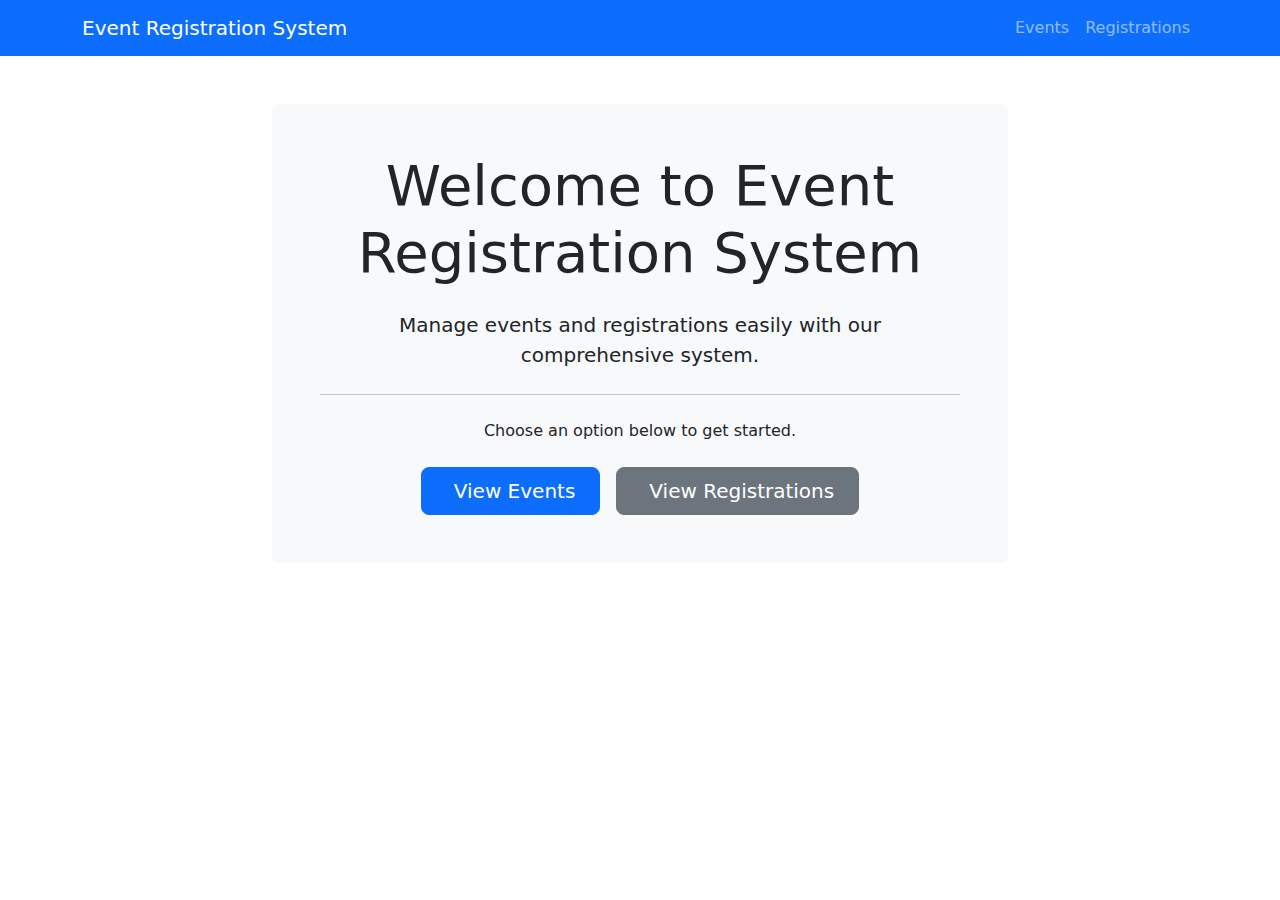
<file: event-registration-system/target/classes/templates/index.html>
<!DOCTYPE html>
<html xmlns:th="http://www.thymeleaf.org">
<head>
    <meta charset="UTF-8">
    <title>Event Registration System</title>
    <link href="https://cdn.jsdelivr.net/npm/bootstrap@5.1.3/dist/css/bootstrap.min.css" rel="stylesheet">
    <link th:href="@{/css/style.css}" rel="stylesheet">
</head>
<body>
    <nav class="navbar navbar-expand-lg navbar-dark bg-primary">
        <div class="container">
            <a class="navbar-brand" th:href="@{/}">Event Registration System</a>
            <button class="navbar-toggler" type="button" data-bs-toggle="collapse" data-bs-target="#navbarNav" aria-controls="navbarNav" aria-expanded="false" aria-label="Toggle navigation">
                <span class="navbar-toggler-icon"></span>
            </button>
            <div class="collapse navbar-collapse" id="navbarNav">
                <ul class="navbar-nav ms-auto">
                    <li class="nav-item">
                        <a class="nav-link" th:href="@{/events}">Events</a>
                    </li>
                    <li class="nav-item">
                        <a class="nav-link" th:href="@{/registrations}">Registrations</a>
                    </li>
                </ul>
            </div>
        </div>
    </nav>

    <div class="container mt-5">
        <div class="row justify-content-center">
            <div class="col-lg-8">
                <div class="text-center bg-light p-5 rounded">
                    <h1 class="display-4 mb-4">Welcome to Event Registration System</h1>
                    <p class="lead mb-4">Manage events and registrations easily with our comprehensive system.</p>
                    <hr class="my-4">
                    <p class="mb-4">Choose an option below to get started.</p>
                    <div class="d-grid gap-3 d-md-flex justify-content-md-center">
                        <a class="btn btn-primary btn-lg px-4" th:href="@{/events}" role="button">
                            <i class="fas fa-calendar-alt me-2"></i>View Events
                        </a>
                        <a class="btn btn-secondary btn-lg px-4" th:href="@{/registrations}" role="button">
                            <i class="fas fa-users me-2"></i>View Registrations
                        </a>
                    </div>
                </div>
            </div>
        </div>
    </div>

    <script src="https://cdn.jsdelivr.net/npm/bootstrap@5.1.3/dist/js/bootstrap.bundle.min.js"></script>
    <script th:src="@{/js/script.js}"></script>
</body>
</html>
</file>
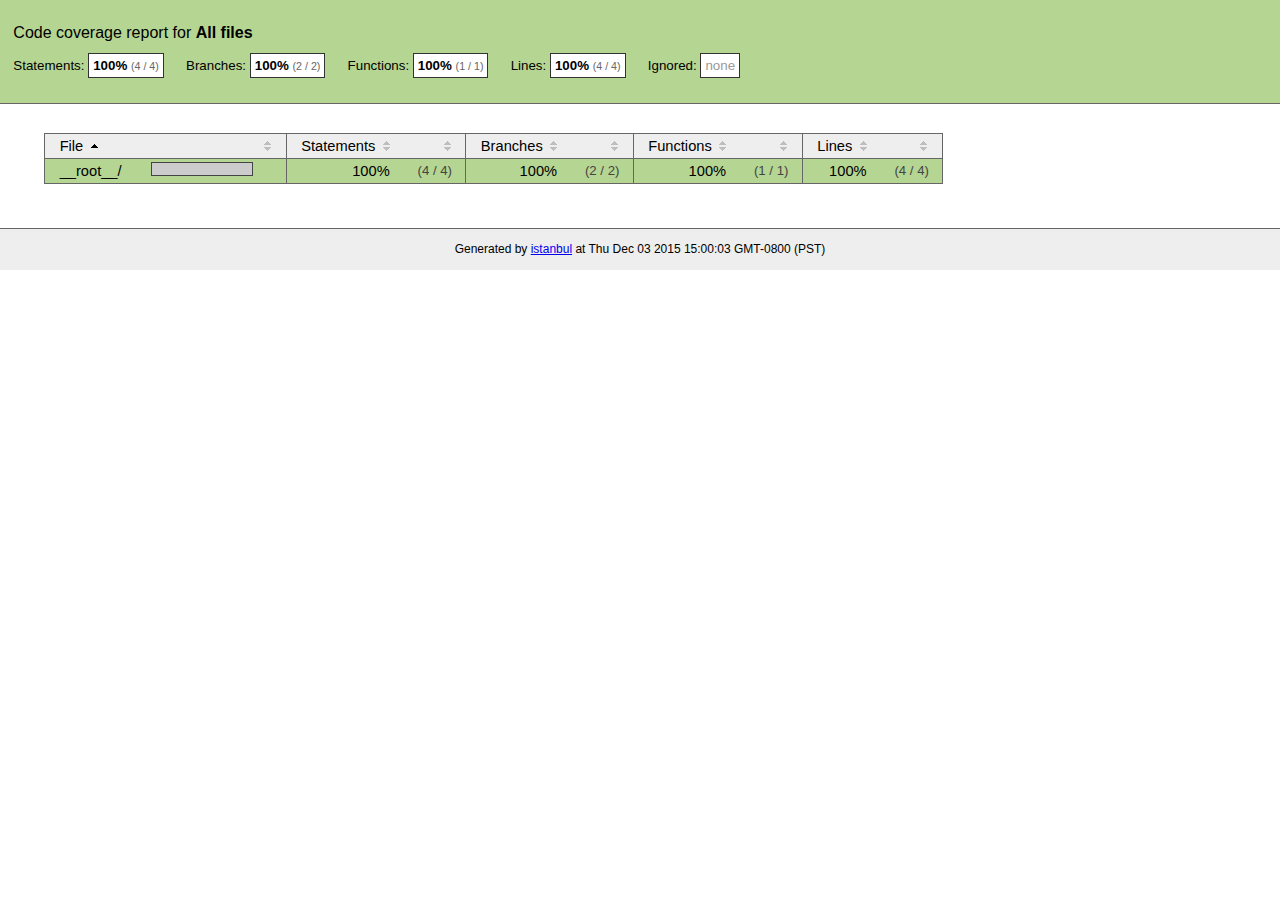
<file: .metadata/.plugins/org.eclipse.wildwebdeveloper.embedder.node/node-v16.14.2-win-x64/node_modules/npm/node_modules/unique-filename/coverage/index.html>
<!doctype html>
<html lang="en">
<head>
    <title>Code coverage report for All files</title>
    <meta charset="utf-8">
    <link rel="stylesheet" href="prettify.css">
    <link rel="stylesheet" href="base.css">
    <style type='text/css'>
        div.coverage-summary .sorter {
            background-image: url(sort-arrow-sprite.png);
        }
    </style>
</head>
<body>
<div class="header high">
    <h1>Code coverage report for <span class="entity">All files</span></h1>
    <h2>
        Statements: <span class="metric">100% <small>(4 / 4)</small></span> &nbsp;&nbsp;&nbsp;&nbsp;
        Branches: <span class="metric">100% <small>(2 / 2)</small></span> &nbsp;&nbsp;&nbsp;&nbsp;
        Functions: <span class="metric">100% <small>(1 / 1)</small></span> &nbsp;&nbsp;&nbsp;&nbsp;
        Lines: <span class="metric">100% <small>(4 / 4)</small></span> &nbsp;&nbsp;&nbsp;&nbsp;
        Ignored: <span class="metric"><span class="ignore-none">none</span></span> &nbsp;&nbsp;&nbsp;&nbsp;
    </h2>
    <div class="path"></div>
</div>
<div class="body">
<div class="coverage-summary">
<table>
<thead>
<tr>
   <th data-col="file" data-fmt="html" data-html="true" class="file">File</th>
   <th data-col="pic" data-type="number" data-fmt="html" data-html="true" class="pic"></th>
   <th data-col="statements" data-type="number" data-fmt="pct" class="pct">Statements</th>
   <th data-col="statements_raw" data-type="number" data-fmt="html" class="abs"></th>
   <th data-col="branches" data-type="number" data-fmt="pct" class="pct">Branches</th>
   <th data-col="branches_raw" data-type="number" data-fmt="html" class="abs"></th>
   <th data-col="functions" data-type="number" data-fmt="pct" class="pct">Functions</th>
   <th data-col="functions_raw" data-type="number" data-fmt="html" class="abs"></th>
   <th data-col="lines" data-type="number" data-fmt="pct" class="pct">Lines</th>
   <th data-col="lines_raw" data-type="number" data-fmt="html" class="abs"></th>
</tr>
</thead>
<tbody><tr>
	<td class="file high" data-value="__root__/"><a href="__root__/index.html">__root__/</a></td>
	<td data-value="100" class="pic high"><span class="cover-fill cover-full" style="width: 100px;"></span><span class="cover-empty" style="width:0px;"></span></td>
	<td data-value="100" class="pct high">100%</td>
	<td data-value="4" class="abs high">(4&nbsp;/&nbsp;4)</td>
	<td data-value="100" class="pct high">100%</td>
	<td data-value="2" class="abs high">(2&nbsp;/&nbsp;2)</td>
	<td data-value="100" class="pct high">100%</td>
	<td data-value="1" class="abs high">(1&nbsp;/&nbsp;1)</td>
	<td data-value="100" class="pct high">100%</td>
	<td data-value="4" class="abs high">(4&nbsp;/&nbsp;4)</td>
	</tr>

</tbody>
</table>
</div>
</div>
<div class="footer">
    <div class="meta">Generated by <a href="http://istanbul-js.org/" target="_blank">istanbul</a> at Thu Dec 03 2015 15:00:03 GMT-0800 (PST)</div>
</div>
<script src="prettify.js"></script>
<script>
window.onload = function () {
        if (typeof prettyPrint === 'function') {
            prettyPrint();
        }
};
</script>
<script src="sorter.js"></script>
</body>
</html>
</file>
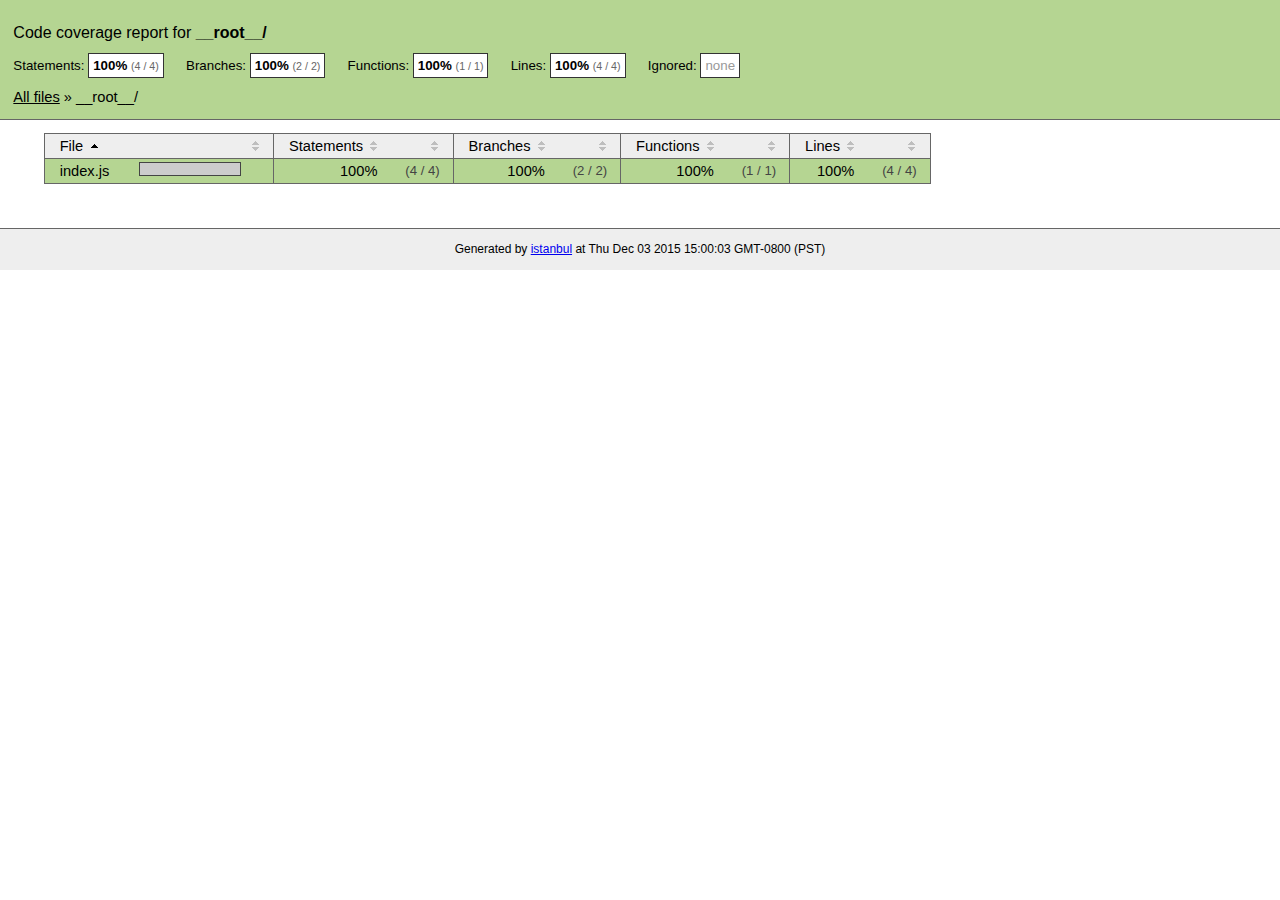
<file: .metadata/.plugins/org.eclipse.wildwebdeveloper.embedder.node/node-v16.14.2-win-x64/node_modules/npm/node_modules/unique-filename/coverage/__root__/index.html>
<!doctype html>
<html lang="en">
<head>
    <title>Code coverage report for __root__/</title>
    <meta charset="utf-8">
    <link rel="stylesheet" href="../prettify.css">
    <link rel="stylesheet" href="../base.css">
    <style type='text/css'>
        div.coverage-summary .sorter {
            background-image: url(../sort-arrow-sprite.png);
        }
    </style>
</head>
<body>
<div class="header high">
    <h1>Code coverage report for <span class="entity">__root__/</span></h1>
    <h2>
        Statements: <span class="metric">100% <small>(4 / 4)</small></span> &nbsp;&nbsp;&nbsp;&nbsp;
        Branches: <span class="metric">100% <small>(2 / 2)</small></span> &nbsp;&nbsp;&nbsp;&nbsp;
        Functions: <span class="metric">100% <small>(1 / 1)</small></span> &nbsp;&nbsp;&nbsp;&nbsp;
        Lines: <span class="metric">100% <small>(4 / 4)</small></span> &nbsp;&nbsp;&nbsp;&nbsp;
        Ignored: <span class="metric"><span class="ignore-none">none</span></span> &nbsp;&nbsp;&nbsp;&nbsp;
    </h2>
    <div class="path"><a href="../index.html">All files</a> &#187; __root__/</div>
</div>
<div class="body">
<div class="coverage-summary">
<table>
<thead>
<tr>
   <th data-col="file" data-fmt="html" data-html="true" class="file">File</th>
   <th data-col="pic" data-type="number" data-fmt="html" data-html="true" class="pic"></th>
   <th data-col="statements" data-type="number" data-fmt="pct" class="pct">Statements</th>
   <th data-col="statements_raw" data-type="number" data-fmt="html" class="abs"></th>
   <th data-col="branches" data-type="number" data-fmt="pct" class="pct">Branches</th>
   <th data-col="branches_raw" data-type="number" data-fmt="html" class="abs"></th>
   <th data-col="functions" data-type="number" data-fmt="pct" class="pct">Functions</th>
   <th data-col="functions_raw" data-type="number" data-fmt="html" class="abs"></th>
   <th data-col="lines" data-type="number" data-fmt="pct" class="pct">Lines</th>
   <th data-col="lines_raw" data-type="number" data-fmt="html" class="abs"></th>
</tr>
</thead>
<tbody><tr>
	<td class="file high" data-value="index.js"><a href="index.js.html">index.js</a></td>
	<td data-value="100" class="pic high"><span class="cover-fill cover-full" style="width: 100px;"></span><span class="cover-empty" style="width:0px;"></span></td>
	<td data-value="100" class="pct high">100%</td>
	<td data-value="4" class="abs high">(4&nbsp;/&nbsp;4)</td>
	<td data-value="100" class="pct high">100%</td>
	<td data-value="2" class="abs high">(2&nbsp;/&nbsp;2)</td>
	<td data-value="100" class="pct high">100%</td>
	<td data-value="1" class="abs high">(1&nbsp;/&nbsp;1)</td>
	<td data-value="100" class="pct high">100%</td>
	<td data-value="4" class="abs high">(4&nbsp;/&nbsp;4)</td>
	</tr>

</tbody>
</table>
</div>
</div>
<div class="footer">
    <div class="meta">Generated by <a href="http://istanbul-js.org/" target="_blank">istanbul</a> at Thu Dec 03 2015 15:00:03 GMT-0800 (PST)</div>
</div>
<script src="../prettify.js"></script>
<script>
window.onload = function () {
        if (typeof prettyPrint === 'function') {
            prettyPrint();
        }
};
</script>
<script src="../sorter.js"></script>
</body>
</html>
</file>
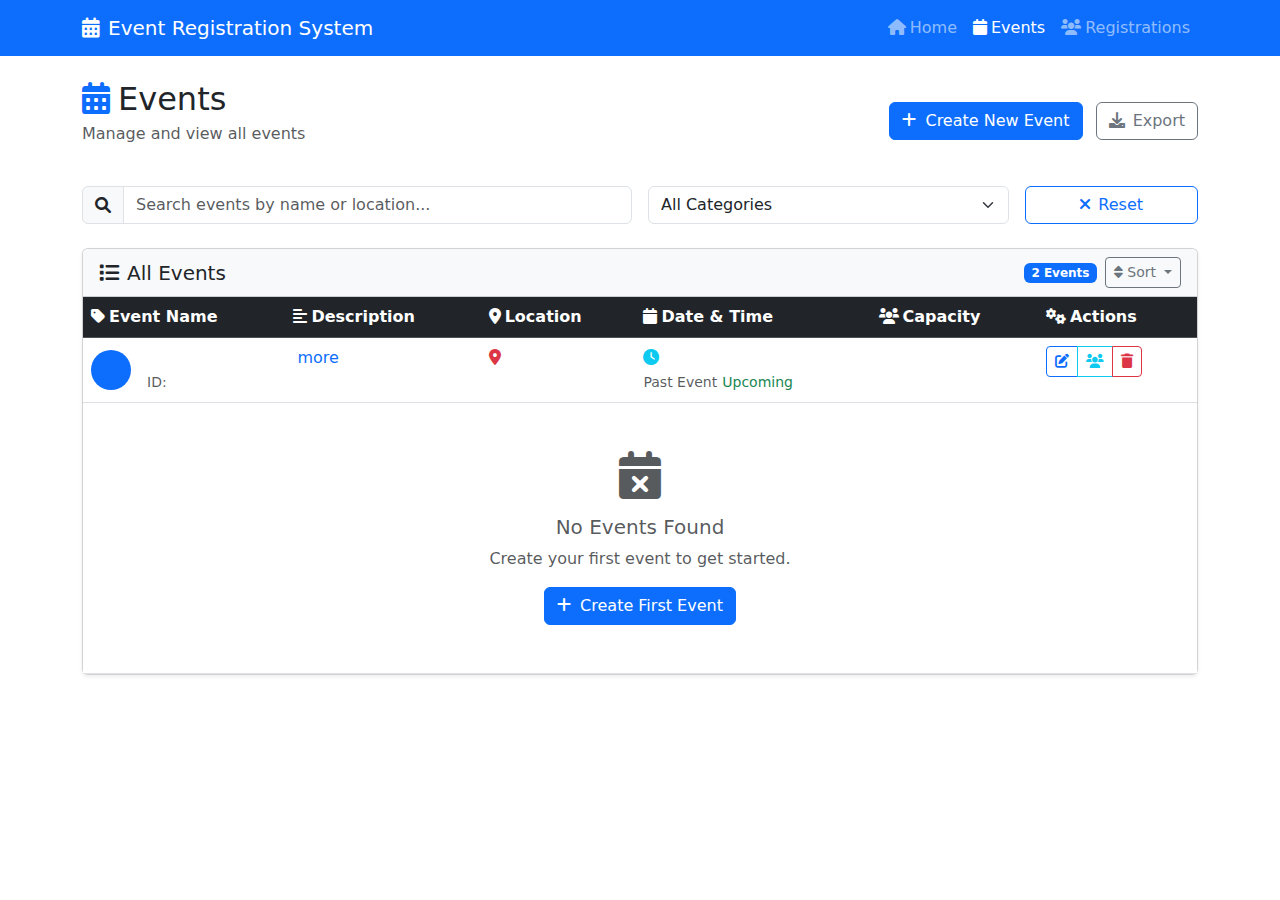
<file: event-registration-system/target/classes/templates/events-enhanced.html>
<!DOCTYPE html>
<html xmlns:th="http://www.thymeleaf.org">
<head>
    <meta charset="UTF-8">
    <meta name="viewport" content="width=device-width, initial-scale=1.0">
    <title>Events - Event Registration System</title>
    <link href="https://cdn.jsdelivr.net/npm/bootstrap@5.1.3/dist/css/bootstrap.min.css" rel="stylesheet">
    <link href="https://cdnjs.cloudflare.com/ajax/libs/font-awesome/6.0.0/css/all.min.css" rel="stylesheet">
    <link th:href="@{/css/style.css}" rel="stylesheet">
    <link th:href="@{/css/enhanced-styles.css}" rel="stylesheet">
</head>
<body>
    <nav class="navbar navbar-expand-lg navbar-dark bg-primary">
        <div class="container">
            <a class="navbar-brand" th:href="@{/}"><i class="fas fa-calendar-alt me-2"></i>Event Registration System</a>
            <button class="navbar-toggler" type="button" data-bs-toggle="collapse" data-bs-target="#navbarNav" aria-controls="navbarNav" aria-expanded="false" aria-label="Toggle navigation">
                <span class="navbar-toggler-icon"></span>
            </button>
            <div class="collapse navbar-collapse" id="navbarNav">
                <ul class="navbar-nav ms-auto">
                    <li class="nav-item">
                        <a class="nav-link" th:href="@{/}"><i class="fas fa-home me-1"></i>Home</a>
                    </li>
                    <li class="nav-item">
                        <a class="nav-link active" th:href="@{/events}"><i class="fas fa-calendar me-1"></i>Events</a>
                    </li>
                    <li class="nav-item">
                        <a class="nav-link" th:href="@{/registrations}"><i class="fas fa-users me-1"></i>Registrations</a>
                    </li>
                </ul>
            </div>
        </div>
    </nav>

    <div class="container my-4">
        <div class="d-flex justify-content-between align-items-center mb-4">
            <div>
                <h1 class="h2 mb-0"><i class="fas fa-calendar-alt text-primary me-2"></i>Events</h1>
                <p class="text-muted mt-1">Manage and view all events</p>
            </div>
            <div>
                <a href="/events/new" class="btn btn-primary">
                    <i class="fas fa-plus me-2"></i>Create New Event
                </a>
                <button class="btn btn-outline-secondary ms-2" onclick="exportData('csv')">
                    <i class="fas fa-download me-2"></i>Export
                </button>
            </div>
        </div>

        <!-- Search and Filter Section -->
        <div class="search-filter-section mb-4">
            <div class="row g-3">
                <div class="col-md-6">
                    <div class="input-group">
                        <span class="input-group-text"><i class="fas fa-search"></i></span>
                        <input type="text" id="searchInput" class="form-control" placeholder="Search events by name or location...">
                    </div>
                </div>
                <div class="col-md-4">
                    <select id="categoryFilter" class="form-select">
                        <option value="all">All Categories</option>
                        <option value="conference">Conference</option>
                        <option value="workshop">Workshop</option>
                        <option value="seminar">Seminar</option>
                        <option value="social">Social Event</option>
                    </select>
                </div>
                <div class="col-md-2">
                    <button class="btn btn-outline-primary w-100" onclick="resetFilters()">
                        <i class="fas fa-times me-2"></i>Reset
                    </button>
                </div>
            </div>
        </div>

        <!-- Events Table -->
        <div class="card shadow-sm">
            <div class="card-header bg-light d-flex justify-content-between align-items-center">
                <h5 class="mb-0"><i class="fas fa-list me-2"></i>All Events</h5>
                <div class="d-flex align-items-center">
                    <span class="badge bg-primary me-2" id="eventCount">0 Events</span>
                    <div class="dropdown">
                        <button class="btn btn-sm btn-outline-secondary dropdown-toggle" type="button" id="sortDropdown" data-bs-toggle="dropdown">
                            <i class="fas fa-sort me-1"></i>Sort
                        </button>
                        <ul class="dropdown-menu">
                            <li><a class="dropdown-item" href="#" onclick="sortEvents('date')">Date</a></li>
                            <li><a class="dropdown-item" href="#" onclick="sortEvents('name')">Name</a></li>
                            <li><a class="dropdown-item" href="#" onclick="sortEvents('capacity')">Capacity</a></li>
                        </ul>
                    </div>
                </div>
            </div>
            <div class="card-body p-0">
                <div class="table-responsive">
                    <table class="table table-hover mb-0" id="eventsTable">
                        <thead class="table-dark">
                            <tr>
                                <th><i class="fas fa-tag me-1"></i>Event Name</th>
                                <th><i class="fas fa-align-left me-1"></i>Description</th>
                                <th><i class="fas fa-map-marker-alt me-1"></i>Location</th>
                                <th><i class="fas fa-calendar me-1"></i>Date & Time</th>
                                <th><i class="fas fa-users me-1"></i>Capacity</th>
                                <th><i class="fas fa-cogs me-1"></i>Actions</th>
                            </tr>
                        </thead>
                        <tbody>
                            <tr th:each="event : ${events}" th:data-category="'conference'">
                                <td>
                                    <div class="d-flex align-items-center">
                                        <div class="avatar-circle bg-primary text-white me-3" style="width: 40px; height: 40px; border-radius: 50%; display: flex; align-items: center; justify-content: center; font-weight: bold;">
                                            <span th:text="${#strings.substring(event.name, 0, 1)}"></span>
                                        </div>
                                        <div>
                                            <strong th:text="${event.name}"></strong>
                                            <br>
                                            <small class="text-muted">ID: <span th:text="${event.id}"></span></small>
                                        </div>
                                    </div>
                                </td>
                                <td>
                                    <span th:text="${event.description != null and #strings.length(event.description) > 50 ? #strings.substring(event.description, 0, 50) + '...' : event.description}"></span>
                                    <span th:if="${event.description != null and #strings.length(event.description) > 50}" class="text-primary ms-1" style="cursor: pointer;" onclick="showFullDescription(this)" data-bs-toggle="tooltip" title="Click to read more">more</span>
                                </td>
                                <td>
                                    <i class="fas fa-map-marker-alt text-danger me-1"></i>
                                    <span th:text="${event.location}"></span>
                                </td>
                                <td>
                                    <i class="fas fa-clock text-info me-1"></i>
                                    <span th:text="${#temporals.format(event.date, 'MMM dd, yyyy HH:mm')}"></span>
                                    <br>
                                    <small class="text-muted" th:if="${#temporals.createNow().isAfter(event.date)}">Past Event</small>
                                    <small class="text-success" th:if="${#temporals.createNow().isBefore(event.date)}">Upcoming</small>
                                </td>
                                <td>
                                    <span class="badge bg-success" th:text="${event.capacity} + ' seats'"></span>
                                </td>
                                <td>
                                    <div class="btn-group" role="group">
                                        <a th:href="@{'/events/edit/' + ${event.id}}" class="btn btn-sm btn-outline-primary" data-bs-toggle="tooltip" title="Edit Event">
                                            <i class="fas fa-edit"></i>
                                        </a>
                                        <a th:href="@{'/registrations?eventId=' + ${event.id}}" class="btn btn-sm btn-outline-info" data-bs-toggle="tooltip" title="View Registrations">
                                            <i class="fas fa-users"></i>
                                        </a>
                                        <button class="btn btn-sm btn-outline-danger" onclick="confirmDelete(this)" th:data-url="@{'/events/delete/' + ${event.id}}" data-bs-toggle="tooltip" title="Delete Event">
                                            <i class="fas fa-trash"></i>
                                        </button>
                                    </div>
                                </td>
                            </tr>
                            <tr th:if="${#lists.isEmpty(events)}">
                                <td colspan="6" class="text-center py-5">
                                    <i class="fas fa-calendar-times fa-3x text-muted mb-3"></i>
                                    <h5 class="text-muted">No Events Found</h5>
                                    <p class="text-muted">Create your first event to get started.</p>
                                    <a href="/events/new" class="btn btn-primary">
                                        <i class="fas fa-plus me-2"></i>Create First Event
                                    </a>
                                </td>
                            </tr>
                        </tbody>
                    </table>
                </div>
            </div>
        </div>

        <!-- Pagination -->
        <div id="paginationContainer" class="mt-4 d-flex justify-content-center">
            <!-- Pagination will be generated dynamically -->
        </div>
    </div>

    <!-- Delete Confirmation Modal -->
    <div class="modal fade" id="deleteModal" tabindex="-1">
        <div class="modal-dialog">
            <div class="modal-content">
                <div class="modal-header">
                    <h5 class="modal-title"><i class="fas fa-exclamation-triangle text-warning me-2"></i>Confirm Delete</h5>
                    <button type="button" class="btn-close" data-bs-dismiss="modal"></button>
                </div>
                <div class="modal-body">
                    <p>Are you sure you want to delete this event? This action cannot be undone.</p>
                    <div class="alert alert-warning">
                        <i class="fas fa-info-circle me-2"></i>
                        All registrations for this event will also be removed.
                    </div>
                </div>
                <div class="modal-footer">
                    <button type="button" class="btn btn-secondary" data-bs-dismiss="modal">Cancel</button>
                    <a id="confirmDeleteBtn" href="#" class="btn btn-danger">
                        <i class="fas fa-trash me-2"></i>Delete Event
                    </a>
                </div>
            </div>
        </div>
    </div>

    <script src="https://cdn.jsdelivr.net/npm/bootstrap@5.1.3/dist/js/bootstrap.bundle.min.js"></script>
    <script th:src="@{/js/script.js}"></script>
    <script th:src="@{/js/dynamic-features.js}"></script>
    <script>
        // Initialize tooltips
        document.addEventListener('DOMContentLoaded', function() {
            var tooltipTriggerList = [].slice.call(document.querySelectorAll('[data-bs-toggle="tooltip"]'));
            var tooltipList = tooltipTriggerList.map(function (tooltipTriggerEl) {
                return new bootstrap.Tooltip(tooltipTriggerEl);
            });

            // Update event count
            updateEventCount();
        });

        // Confirm delete function
        function confirmDelete(button) {
            const url = button.getAttribute('data-url');
            const modal = new bootstrap.Modal(document.getElementById('deleteModal'));
            document.getElementById('confirmDeleteBtn').href = url;
            modal.show();
        }

        // Show full description
        function showFullDescription(element) {
            const td = element.closest('td');
            const shortText = td.querySelector('span:first-child');
            const fullText = shortText.textContent.replace('...', '');
            shortText.textContent = fullText;
            element.style.display = 'none';
        }

        // Reset filters
        function resetFilters() {
            document.getElementById('searchInput').value = '';
            document.getElementById('categoryFilter').value = 'all';
            filterAndDisplayEvents();
        }

        // Sort events
        function sortEvents(criteria) {
            const table = document.getElementById('eventsTable');
            const tbody = table.querySelector('tbody');
            const rows = Array.from(tbody.querySelectorAll('tr')).filter(row => !row.querySelector('td[colspan]'));

            rows.sort((a, b) => {
                let aVal, bVal;
                switch(criteria) {
                    case 'date':
                        aVal = new Date(a.cells[3].textContent);
                        bVal = new Date(b.cells[3].textContent);
                        return aVal - bVal;
                    case 'name':
                        aVal = a.cells[0].textContent.toLowerCase();
                        bVal = b.cells[0].textContent.toLowerCase();
                        return aVal.localeCompare(bVal);
                    case 'capacity':
                        aVal = parseInt(a.cells[4].textContent);
                        bVal = parseInt(b.cells[4].textContent);
                        return aVal - bVal;
                    default:
                        return 0;
                }
            });

            rows.forEach(row => tbody.appendChild(row));
        }

        // Update event count
        function updateEventCount() {
            const rows = document.querySelectorAll('#eventsTable tbody tr:not([colspan])');
            const count = rows.length;
            document.getElementById('eventCount').textContent = count + ' Event' + (count !== 1 ? 's' : '');
        }
    </script>
</body>
</html>
</file>
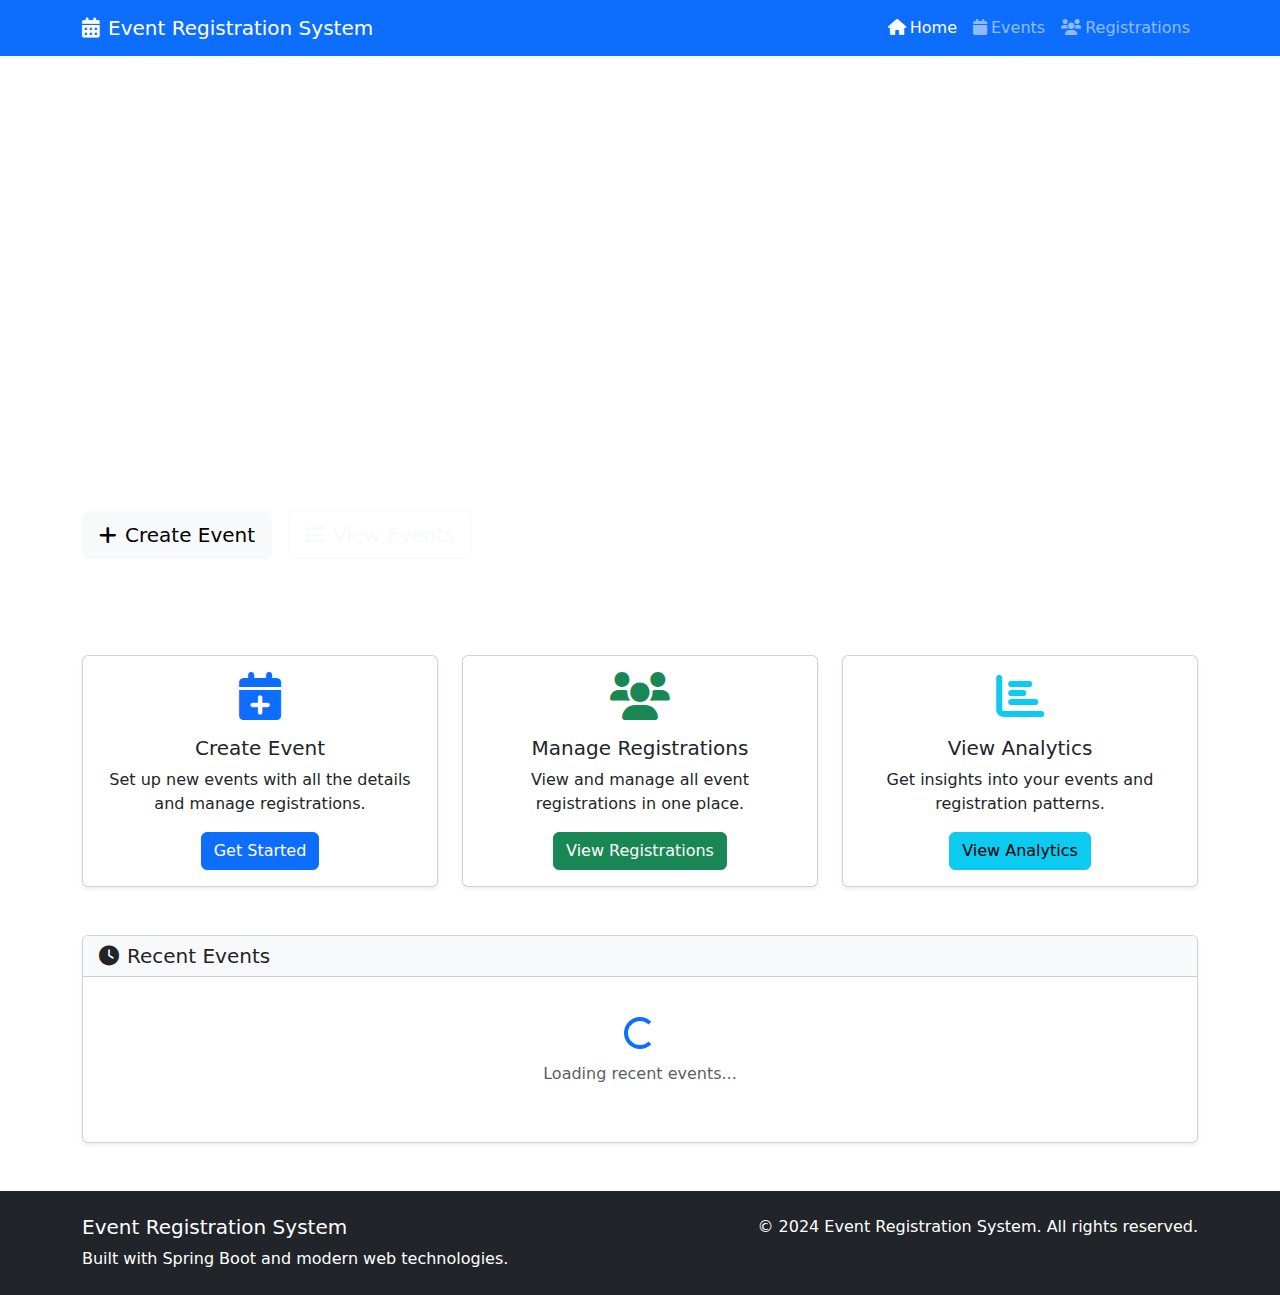
<file: event-registration-system/target/classes/templates/index-new.html>
<!DOCTYPE html>
<html xmlns:th="http://www.thymeleaf.org">
<head>
    <meta charset="UTF-8">
    <meta name="viewport" content="width=device-width, initial-scale=1.0">
    <title>Event Registration System</title>
    <link href="https://cdn.jsdelivr.net/npm/bootstrap@5.1.3/dist/css/bootstrap.min.css" rel="stylesheet">
    <link href="https://cdnjs.cloudflare.com/ajax/libs/font-awesome/6.0.0/css/all.min.css" rel="stylesheet">
    <link th:href="@{/css/style.css}" rel="stylesheet">
</head>
<body>
    <nav class="navbar navbar-expand-lg navbar-dark bg-primary">
        <div class="container">
            <a class="navbar-brand" th:href="@{/}"><i class="fas fa-calendar-alt me-2"></i>Event Registration System</a>
            <button class="navbar-toggler" type="button" data-bs-toggle="collapse" data-bs-target="#navbarNav" aria-controls="navbarNav" aria-expanded="false" aria-label="Toggle navigation">
                <span class="navbar-toggler-icon"></span>
            </button>
            <div class="collapse navbar-collapse" id="navbarNav">
                <ul class="navbar-nav ms-auto">
                    <li class="nav-item">
                        <a class="nav-link active" th:href="@{/}"><i class="fas fa-home me-1"></i>Home</a>
                    </li>
                    <li class="nav-item">
                        <a class="nav-link" th:href="@{/events}"><i class="fas fa-calendar me-1"></i>Events</a>
                    </li>
                    <li class="nav-item">
                        <a class="nav-link" th:href="@{/registrations}"><i class="fas fa-users me-1"></i>Registrations</a>
                    </li>
                </ul>
            </div>
        </div>
    </nav>

    <div class="hero-section bg-gradient-primary text-white py-5">
        <div class="container">
            <div class="row align-items-center">
                <div class="col-lg-6">
                    <h1 class="display-4 fw-bold mb-4">Welcome to Event Registration System</h1>
                    <p class="lead mb-4">Manage your events and registrations with ease. Create, organize, and track attendance for all your events in one place.</p>
                    <div class="d-flex gap-3">
                        <a href="/events/new" class="btn btn-light btn-lg"><i class="fas fa-plus me-2"></i>Create Event</a>
                        <a href="/events" class="btn btn-outline-light btn-lg"><i class="fas fa-list me-2"></i>View Events</a>
                    </div>
                </div>
                <div class="col-lg-6">
                    <div class="text-center">
                        <i class="fas fa-calendar-check fa-10x opacity-50"></i>
                    </div>
                </div>
            </div>
        </div>
    </div>

    <div class="container my-5">
        <!-- Dashboard Statistics -->
        <div id="dashboardStats" class="mb-5">
            <!-- Stats will be loaded dynamically -->
        </div>

        <!-- Quick Actions -->
        <div class="row g-4 mb-5">
            <div class="col-md-4">
                <div class="card h-100 shadow-sm hover-card">
                    <div class="card-body text-center">
                        <i class="fas fa-calendar-plus fa-3x text-primary mb-3"></i>
                        <h5 class="card-title">Create Event</h5>
                        <p class="card-text">Set up new events with all the details and manage registrations.</p>
                        <a href="/events/new" class="btn btn-primary">Get Started</a>
                    </div>
                </div>
            </div>
            <div class="col-md-4">
                <div class="card h-100 shadow-sm hover-card">
                    <div class="card-body text-center">
                        <i class="fas fa-users fa-3x text-success mb-3"></i>
                        <h5 class="card-title">Manage Registrations</h5>
                        <p class="card-text">View and manage all event registrations in one place.</p>
                        <a href="/registrations" class="btn btn-success">View Registrations</a>
                    </div>
                </div>
            </div>
            <div class="col-md-4">
                <div class="card h-100 shadow-sm hover-card">
                    <div class="card-body text-center">
                        <i class="fas fa-chart-bar fa-3x text-info mb-3"></i>
                        <h5 class="card-title">View Analytics</h5>
                        <p class="card-text">Get insights into your events and registration patterns.</p>
                        <a href="/analytics" class="btn btn-info">View Analytics</a>
                    </div>
                </div>
            </div>
        </div>

        <!-- Recent Events -->
        <div class="card shadow-sm">
            <div class="card-header bg-light">
                <h5 class="mb-0"><i class="fas fa-clock me-2"></i>Recent Events</h5>
            </div>
            <div class="card-body">
                <div class="row" id="recentEvents">
                    <!-- Recent events will be loaded dynamically -->
                    <div class="col-12 text-center py-4">
                        <div class="spinner-border text-primary" role="status">
                            <span class="visually-hidden">Loading...</span>
                        </div>
                        <p class="mt-2 text-muted">Loading recent events...</p>
                    </div>
                </div>
            </div>
        </div>
    </div>

    <footer class="bg-dark text-white py-4 mt-5">
        <div class="container">
            <div class="row">
                <div class="col-md-6">
                    <h5>Event Registration System</h5>
                    <p class="mb-0">Built with Spring Boot and modern web technologies.</p>
                </div>
                <div class="col-md-6 text-md-end">
                    <p class="mb-0">&copy; 2024 Event Registration System. All rights reserved.</p>
                </div>
            </div>
        </div>
    </footer>

    <script src="https://cdn.jsdelivr.net/npm/bootstrap@5.1.3/dist/js/bootstrap.bundle.min.js"></script>
    <script th:src="@{/js/script.js}"></script>
    <script th:src="@{/js/dynamic-features.js}"></script>
</body>
</html>
</file>
<file: .metadata/.plugins/org.eclipse.wildwebdeveloper.embedder.node/node-v16.14.2-win-x64/node_modules/npm/node_modules/unique-filename/coverage/prettify.css>
.pln{color:#000}@media screen{.str{color:#080}.kwd{color:#008}.com{color:#800}.typ{color:#606}.lit{color:#066}.pun,.opn,.clo{color:#660}.tag{color:#008}.atn{color:#606}.atv{color:#080}.dec,.var{color:#606}.fun{color:red}}@media print,projection{.str{color:#060}.kwd{color:#006;font-weight:bold}.com{color:#600;font-style:italic}.typ{color:#404;font-weight:bold}.lit{color:#044}.pun,.opn,.clo{color:#440}.tag{color:#006;font-weight:bold}.atn{color:#404}.atv{color:#060}}pre.prettyprint{padding:2px;border:1px solid #888}ol.linenums{margin-top:0;margin-bottom:0}li.L0,li.L1,li.L2,li.L3,li.L5,li.L6,li.L7,li.L8{list-style-type:none}li.L1,li.L3,li.L5,li.L7,li.L9{background:#eee}
</file>
<file: .metadata/.plugins/org.eclipse.wildwebdeveloper.embedder.node/node-v16.14.2-win-x64/node_modules/npm/node_modules/unique-filename/coverage/base.css>
body, html {
    margin:0; padding: 0;
}
body {
    font-family: Helvetica Neue, Helvetica,Arial;
    font-size: 10pt;
}
div.header, div.footer {
    background: #eee;
    padding: 1em;
}
div.header {
    z-index: 100;
    position: fixed;
    top: 0;
    border-bottom: 1px solid #666;
    width: 100%;
}
div.footer {
    border-top: 1px solid #666;
}
div.body {
    margin-top: 10em;
}
div.meta {
    font-size: 90%;
    text-align: center;
}
h1, h2, h3 {
    font-weight: normal;
}
h1 {
    font-size: 12pt;
}
h2 {
    font-size: 10pt;
}
pre {
    font-family: Consolas, Menlo, Monaco, monospace;
    margin: 0;
    padding: 0;
    line-height: 1.3;
    font-size: 14px;
    -moz-tab-size: 2;
    -o-tab-size:  2;
    tab-size: 2;
}

div.path { font-size: 110%; }
div.path a:link, div.path a:visited { color: #000; }
table.coverage { border-collapse: collapse; margin:0; padding: 0 }

table.coverage td {
    margin: 0;
    padding: 0;
    color: #111;
    vertical-align: top;
}
table.coverage td.line-count {
    width: 50px;
    text-align: right;
    padding-right: 5px;
}
table.coverage td.line-coverage {
    color: #777 !important;
    text-align: right;
    border-left: 1px solid #666;
    border-right: 1px solid #666;
}

table.coverage td.text {
}

table.coverage td span.cline-any {
    display: inline-block;
    padding: 0 5px;
    width: 40px;
}
table.coverage td span.cline-neutral {
    background: #eee;
}
table.coverage td span.cline-yes {
    background: #b5d592;
    color: #999;
}
table.coverage td span.cline-no {
    background: #fc8c84;
}

.cstat-yes { color: #111; }
.cstat-no { background: #fc8c84; color: #111; }
.fstat-no { background: #ffc520; color: #111 !important; }
.cbranch-no { background:  yellow !important; color: #111; }

.cstat-skip { background: #ddd; color: #111; }
.fstat-skip { background: #ddd; color: #111 !important; }
.cbranch-skip { background: #ddd !important; color: #111; }

.missing-if-branch {
    display: inline-block;
    margin-right: 10px;
    position: relative;
    padding: 0 4px;
    background: black;
    color: yellow;
}

.skip-if-branch {
    display: none;
    margin-right: 10px;
    position: relative;
    padding: 0 4px;
    background: #ccc;
    color: white;
}

.missing-if-branch .typ, .skip-if-branch .typ {
    color: inherit !important;
}

.entity, .metric { font-weight: bold; }
.metric { display: inline-block; border: 1px solid #333; padding: 0.3em; background: white; }
.metric small { font-size: 80%; font-weight: normal; color: #666; }

div.coverage-summary table { border-collapse: collapse; margin: 3em; font-size: 110%; }
div.coverage-summary td, div.coverage-summary table  th { margin: 0; padding: 0.25em 1em; border-top: 1px solid #666; border-bottom: 1px solid #666; }
div.coverage-summary th { text-align: left; border: 1px solid #666; background: #eee; font-weight: normal; }
div.coverage-summary th.file { border-right: none !important; }
div.coverage-summary th.pic { border-left: none !important; text-align: right; }
div.coverage-summary th.pct { border-right: none !important; }
div.coverage-summary th.abs { border-left: none !important; text-align: right; }
div.coverage-summary td.pct { text-align: right; border-left: 1px solid #666; }
div.coverage-summary td.abs { text-align: right; font-size: 90%; color: #444; border-right: 1px solid #666; }
div.coverage-summary td.file { border-left: 1px solid #666; white-space: nowrap;  }
div.coverage-summary td.pic { min-width: 120px !important;  }
div.coverage-summary a:link { text-decoration: none; color: #000; }
div.coverage-summary a:visited { text-decoration: none; color: #777; }
div.coverage-summary a:hover { text-decoration: underline; }
div.coverage-summary tfoot td { border-top: 1px solid #666; }

div.coverage-summary .sorter {
    height: 10px;
    width: 7px;
    display: inline-block;
    margin-left: 0.5em;
    background: url(sort-arrow-sprite.png) no-repeat scroll 0 0 transparent;
}
div.coverage-summary .sorted .sorter {
    background-position: 0 -20px;
}
div.coverage-summary .sorted-desc .sorter {
    background-position: 0 -10px;
}

.high { background: #b5d592 !important; }
.medium { background: #ffe87c !important; }
.low { background: #fc8c84 !important; }

span.cover-fill, span.cover-empty {
    display:inline-block;
    border:1px solid #444;
    background: white;
    height: 12px;
}
span.cover-fill {
    background: #ccc;
    border-right: 1px solid #444;
}
span.cover-empty {
    background: white;
    border-left: none;
}
span.cover-full {
    border-right: none !important;
}
pre.prettyprint {
    border: none !important;
    padding: 0 !important;
    margin: 0 !important;
}
.com { color: #999 !important; }
.ignore-none { color: #999; font-weight: normal; }
</file>
